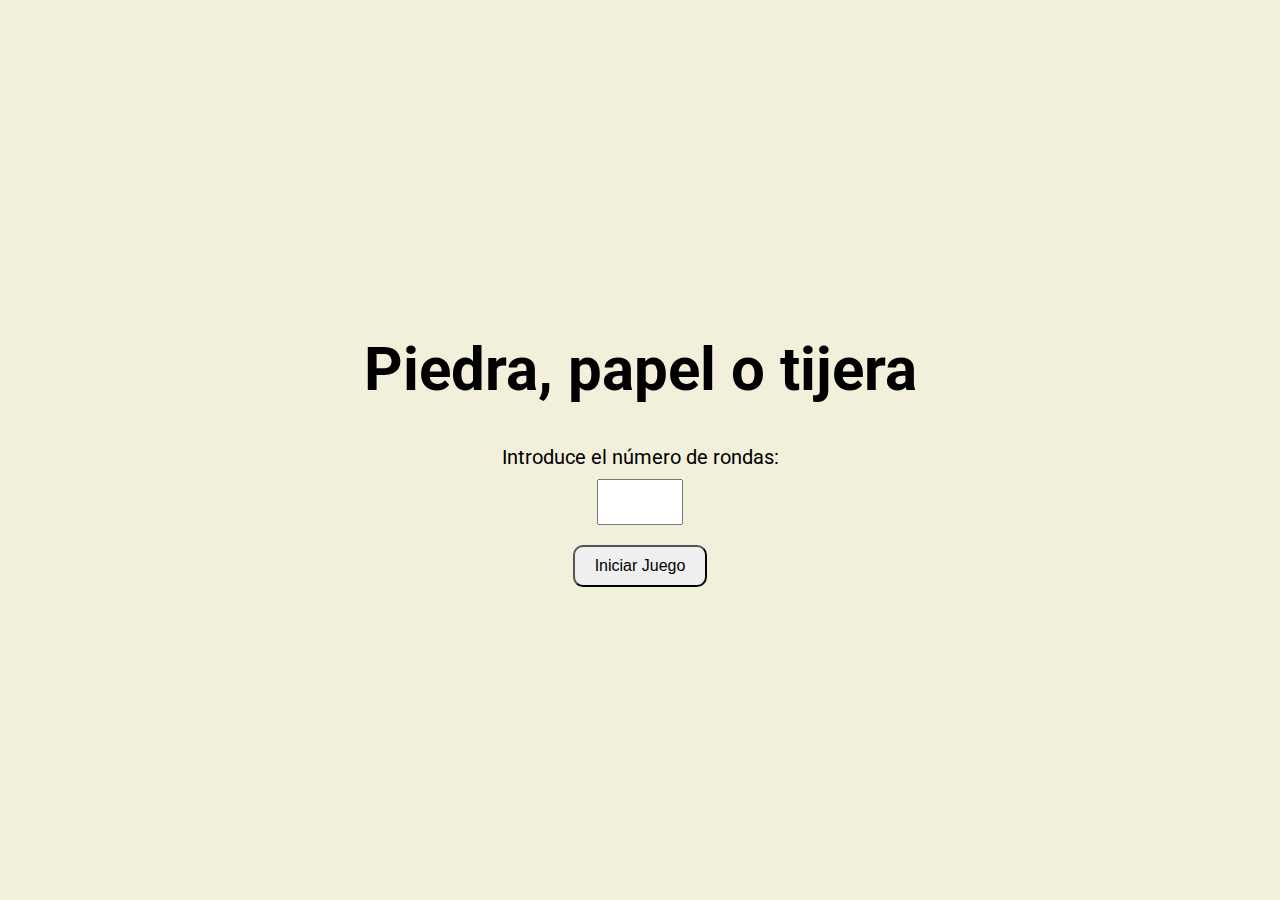
<file: index.html>
<!DOCTYPE html>
<html lang="es">
<head>
    <meta charset="UTF-8">
    <meta name="viewport" content="width=device-width, initial-scale=1.0">
    <title>Piedra papel o tijera</title>
    <link rel="stylesheet" href="./css/home.css">
    <link rel="preconnect" href="https://fonts.gstatic.com">
    <link href="https://fonts.googleapis.com/css2?family=Roboto&display=swap" rel="stylesheet">
</head>
<body>
    <h1>Piedra, papel o tijera</h1>
    <div id="rondas-container">
        <label for="num-rondas">Introduce el número de rondas:</label>
        <div>
            <input type="number" id="num-rondas" min="1" max="10">
        </div>
        <button id="start-game">Iniciar Juego</button>
        <p id="error-msg" style="color: red; display: none;">El número de rondas deber ser entre 1 y 10.</p>
    </div>
    <a href="./juego.html" class="derecha" style="display: none;" id="jugar-link"></a>
    <script src="./js/validacion.js"></script>
</body>
</html>
</file>
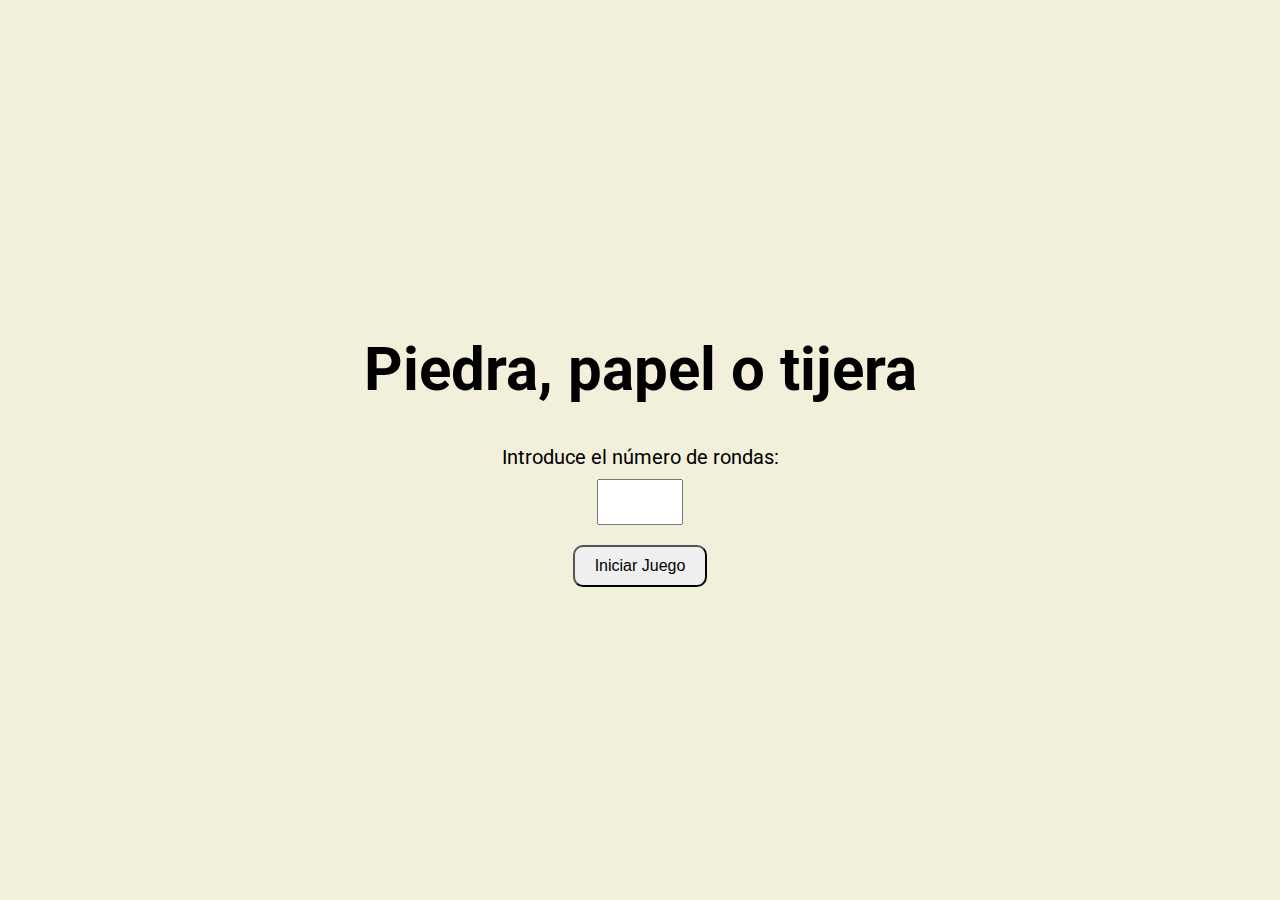
<file: juego.html>
<!DOCTYPE html>
<html lang="es">
<head>
    <meta charset="UTF-8">
    <meta name="viewport" content="width=device-width, initial-scale=1.0">
    <title>Juego | Piedra papel o tijera</title>
    <link rel="stylesheet" href="./css/juego.css">
    <link rel="preconnect" href="https://fonts.gstatic.com">
    <link href="https://fonts.googleapis.com/css2?family=Roboto&display=swap" rel="stylesheet">
    <script src="./js/script.js" defer></script>
</head>
<body>
    <div class="juego">
        <h1>Elige una opción</h1>
        <div class="opciones">
            <p class="piedra">✊</p>
            <p class="papel">✋</p>
            <p class="tijera">✌</p>
        </div>
    
        <div class="tipos">
            <div>
                <p class="comp-p">Computadora: 0</p> <!-- Inicializado con 0 -->
                <div class="computadora"></div>
            </div>
            <div>
                <p class="pers-p">Persona: 0</p> <!-- Inicializado con 0 -->
                <div class="persona"></div>
            </div>
        </div>
    </div>

    <template id="p">
        <p></p>
    </template>
</body>
</html>
</file>
<file: css/home.css>
* {
    margin: 0;
    padding: 0;
    box-sizing: border-box;
}

body {
    display: flex;
    justify-content: center;
    align-items: center;
    min-height: 100vh;
    background-color: #f2efda;
    font-family: 'Roboto', sans-serif;
    flex-direction: column;
    overflow: hidden;
}

h1 {
    font-weight: normal;
    margin: 20px;
    margin-bottom: 40px;
    font-size: 60px;
    color: black;
    text-align: center;
    font-weight: bold;
}

a {
    text-decoration: none;
    background: #2857d8;
    padding: 10px;
    color: #fff;
    border-radius: 5px;
    margin: 10px;
    box-shadow: 4px 4px 7px #000;
    transition: all .5s;
    font-size: 30px;
}

a:hover {
    box-shadow: 0px 0px 7px #000;
}

a.derecha {
    animation-name: derecha;
    animation-duration: 1s;
    animation-timing-function: ease;
    animation-iteration-count: 1;
}

a.izquierda {
    animation-name: izquierda;
    animation-duration: 1s;
    animation-timing-function: ease;
    animation-iteration-count: 1;
}

#rondas-container {
    display: flex; /* Activa flexbox */
    flex-direction: column; /* Asegura que los elementos estén en columna */
    align-items: center; /* Centra horizontalmente */
    justify-content: center; /* Centra verticalmente si es necesario */
    text-align: center; /* Centra el texto del label */
}

#rondas-container button {
    padding: 10px 20px;
    font-size: 1rem;
    cursor: pointer;
    margin-top: 10px; /* Espacio entre el input y el botón */
    border-radius: 10px;
}

#rondas-container label {
    display: block; /* Asegura que el label esté en su propia línea */
    margin-bottom: 10px; /* Agrega un margen para separarlo del input */
    font-size: 20px;
}

#rondas-container input {
    width: 100%; /* Ocupa todo el ancho disponible */
    max-width: 300px; /* Limita el tamaño máximo */
    padding: 10px; /* Hace el input más grande */
    font-size: 1.2rem; /* Agranda el texto */
    margin-bottom: 10px; /* Espacio entre el input y el botón */
    box-sizing: border-box; /* Incluye padding en el ancho total */
}


#rondas-container button:hover {
    color: #f2d072;
    background-color: black;
}
</file>
<file: css/juego.css>
/* Media Query para pantallas pequeñas (móviles) */
@media (max-width: 768px) {
    .opciones {
        flex-direction: column;
        margin-top: 20px;
    }

    .opciones p {
        font-size: 50px;
        margin-bottom: 10px;
    }

    .tipos {
        flex-direction: column; /* Organizar los elementos en columna en lugar de fila */
    }

    .tipos div {
        margin: 5px;
    }

    .juego {
        height: auto; /* Ajustar la altura para evitar que los elementos se desborden */
    }
    
    /* Hacer los botones de reinicio y volver más grandes en pantallas pequeñas */
    .reiniciar, .back {
        width: 60px;
        height: 60px;
        font-size: 18px;
        padding: 10px;
    }
}

/* Media Query para pantallas muy pequeñas (móviles en modo vertical) */
@media (max-width: 480px) {
    .opciones p {
        font-size: 40px; /* Tamaño aún más pequeño para móviles muy pequeños */
    }

    .reiniciar, .back {
        width: 50px;
        height: 50px;
        font-size: 14px;
        padding: 8px;
    }

    .tipos div p {
        font-size: 16px; /* Reducir el tamaño de las puntuaciones */
    }

    .comp-p, .pers-p {
        font-size: 18px; /* Reducir el tamaño de los textos de los puntajes */
    }
}

* {
    margin: 0;
    padding: 0;
    box-sizing: border-box;
}

body {
    font-family: 'Roboto', sans-serif;
    display: flex;
    justify-content: center;
    align-items: center;
    min-height: 100vh;
    flex-direction: column;
    background-color: #f2efda;
    overflow: hidden;
}

h1 {
    font-weight: normal;
    font-size: 50px;
    margin-bottom: 20px;
    color: black;
    font-weight: bold;
}

.icons {
    margin: 10px;
    position: fixed;
    display: flex;
    align-items: center;
    justify-content: center;
    border-radius: 50%;
    width: 40px;
    height: 40px;
    box-shadow: 4px 4px 7px #000;
    transition: all .5s ease;
}

.icons:hover {
    box-shadow: 0 0 7px #000;
}

.opciones p {
    font-size: 40px;
    cursor: pointer;
    margin: 10px;
    transition: transform 0.3s ease, color 0.3s ease;
    user-select: none;
    padding: 15px;
}

.opciones p:hover {
    margin: 20px;
    transform: scale(1.5);
}

.opciones p:active {
    transform: scale(1.2); /* El emoticono se agranda cuando se toca */
}

.opciones {
    display: flex;
    justify-content: center;
    align-items: center;
}

.tipos {
    display: flex;
}

.tipos div p {
    font-size: 20px;
}

.tipos div {
    margin: 10px;
    display: flex;
    flex-direction: column;
    justify-content: center;
    align-items: center;
}

.comp-p, .pers-p {
    margin-bottom: 20px;
}

.juego {
    width: 100%;
    height: 100vh;
    display: flex;
    align-items: center;
    justify-content: center;
    flex-direction: column;
    animation-name: arriba;
    animation-duration: 1s;
    animation-timing-function: ease;
    animation-iteration-count: 1;
}



.piedra:hover {
    background-color: white;
    padding: 5px 10px;
    border-radius: 10px;
}

.papel:hover {
    background-color: white;
    padding: 5px 10px;
    border-radius: 10px;
}

.tijera:hover {
    background-color: white;
    padding: 5px 10px;
    border-radius: 10px;
}
</file>
